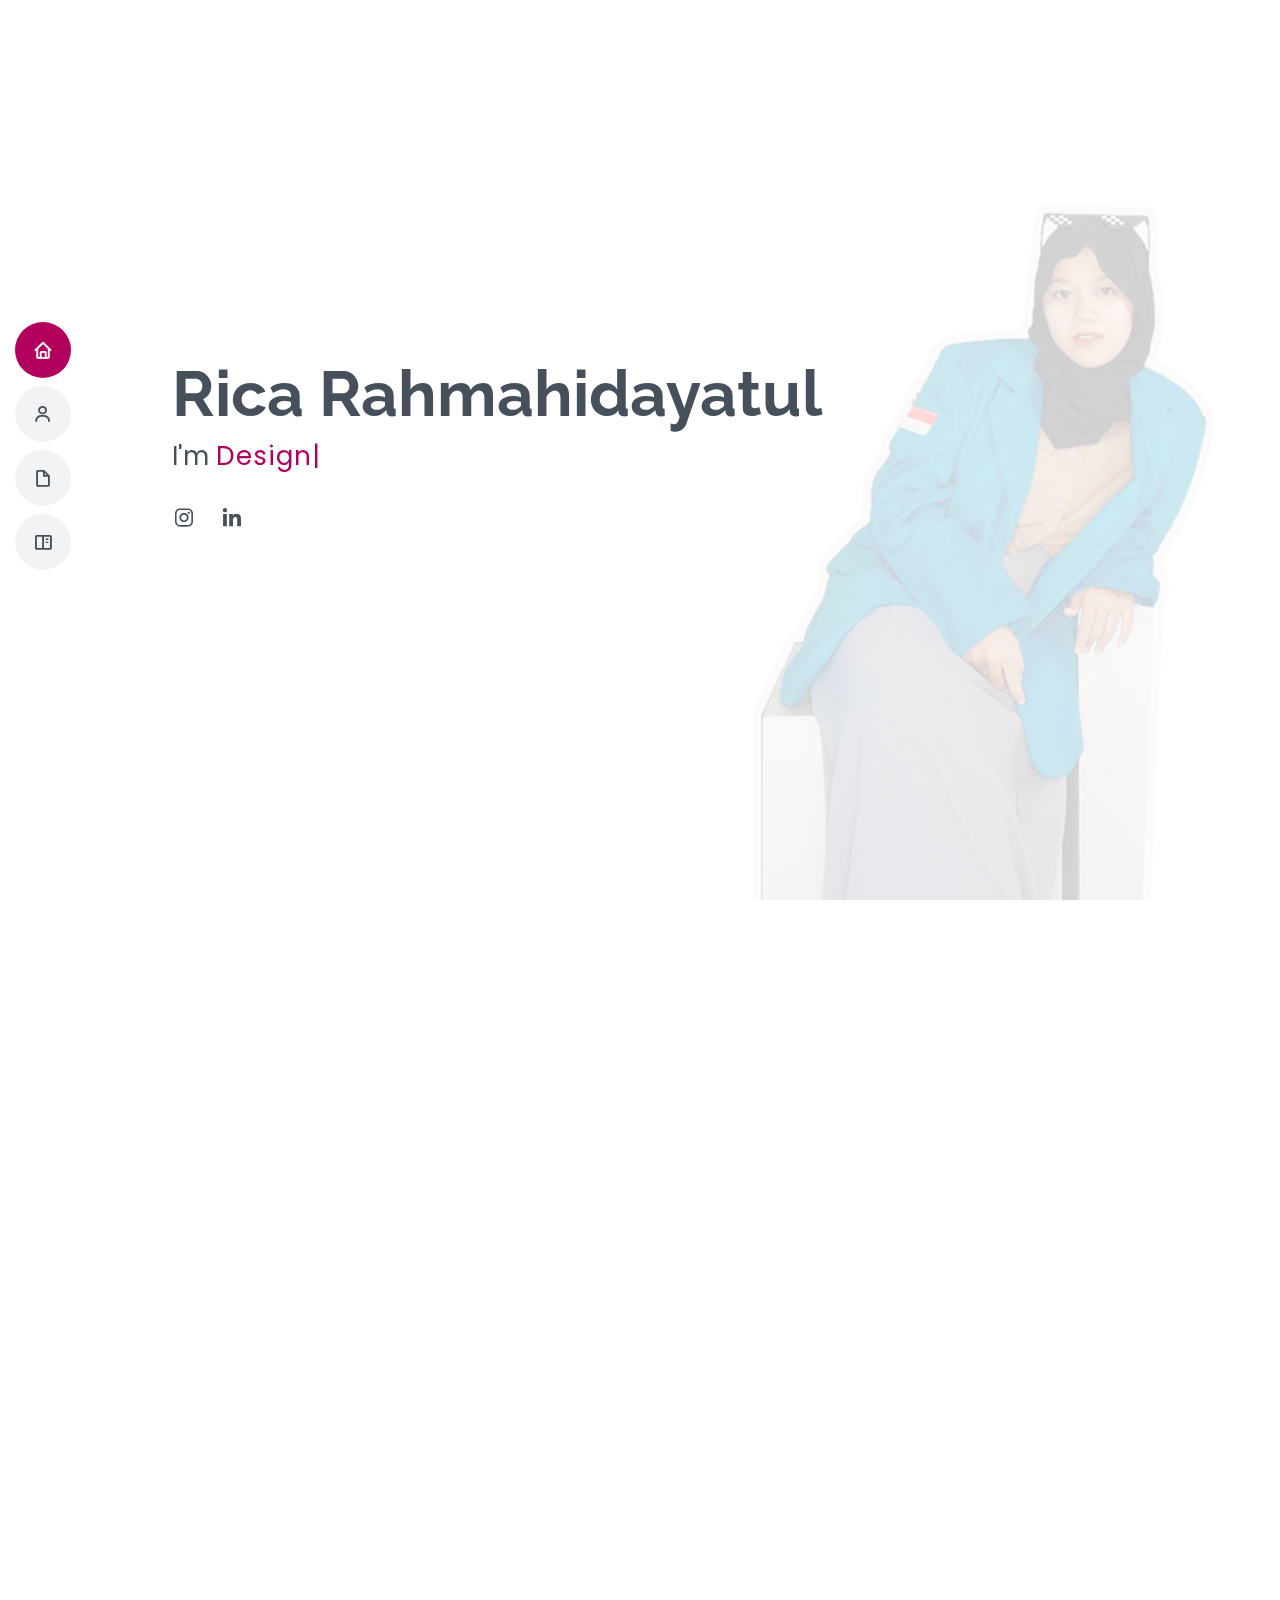
<file: index.html>
<!DOCTYPE html>
<html lang="en">

<head>
  <meta charset="utf-8">
  <meta content="width=device-width, initial-scale=1.0" name="viewport">

  <title>Rica Rahmahidayatul</title>
  <meta content="" name="description">
  <meta content="" name="keywords">

  <!-- Favicons -->
  <link href="assets/img/Putih.png" rel="icon">
  <link href="assets/img/apple-touch-icon.png" rel="apple-touch-icon">

  <!-- Google Fonts -->
  <link href="https://fonts.googleapis.com/css?family=Open+Sans:300,300i,400,400i,600,600i,700,700i|Raleway:300,300i,400,400i,500,500i,600,600i,700,700i|Poppins:300,300i,400,400i,500,500i,600,600i,700,700i" rel="stylesheet">

  <!-- Vendor CSS Files -->
  <link href="assets/vendor/aos/aos.css" rel="stylesheet">
  <link href="assets/vendor/bootstrap/css/bootstrap.min.css" rel="stylesheet">
  <link href="assets/vendor/bootstrap-icons/bootstrap-icons.css" rel="stylesheet">
  <link href="assets/vendor/boxicons/css/boxicons.min.css" rel="stylesheet">
  <link href="assets/vendor/glightbox/css/glightbox.min.css" rel="stylesheet">
  <link href="assets/vendor/swiper/swiper-bundle.min.css" rel="stylesheet">

  <!-- Template Main CSS File -->
  <link href="assets/css/style.css" rel="stylesheet">
  <link rel="stylesheet" href="https://cdnjs.cloudflare.com/ajax/libs/font-awesome/6.0.0-beta3/css/all.min.css">

  <!-- =======================================================
  * Template Name: MyResume
  * Template URL: https://bootstrapmade.com/free-html-bootstrap-template-my-resume/
  * Updated: Mar 17 2024 with Bootstrap v5.3.3
  * Author: BootstrapMade.com
  * License: https://bootstrapmade.com/license/
  ======================================================== -->
</head>

<body>

  <!-- ======= Mobile nav toggle button ======= -->
  <!-- <button type="button" class="mobile-nav-toggle d-xl-none"><i class="bi bi-list mobile-nav-toggle"></i></button> -->
  <i class="bi bi-list mobile-nav-toggle d-lg-none"></i>
  <!-- ======= Header ======= -->
  <header id="header" class="d-flex flex-column justify-content-center">

    <nav id="navbar" class="navbar nav-menu">
      <ul>
        <li><a href="#hero" class="nav-link scrollto active"><i class="bx bx-home"></i> <span>Home</span></a></li>
        <li><a href="#about" class="nav-link scrollto"><i class="bx bx-user"></i> <span>About</span></a></li>
        <li><a href="#resume" class="nav-link scrollto"><i class="bx bx-file-blank"></i> <span>Resume</span></a></li>
        <li><a href="#portfolio" class="nav-link scrollto"><i class="bx bx-book-content"></i> <span>Portfolio</span></a></li>
        <!-- <li><a href="#services" class="nav-link scrollto"><i class="bx bx-server"></i> <span>Services</span></a></li>
        <li><a href="#contact" class="nav-link scrollto"><i class="bx bx-envelope"></i> <span>Contact</span></a></li> -->
      </ul>
    </nav><!-- .nav-menu -->

  </header><!-- End Header -->

  <!-- ======= Hero Section ======= -->
  <section id="hero" class="d-flex flex-column justify-content-center">
    <div class="container" data-aos="zoom-in" data-aos-delay="100">
      <h1>Rica Rahmahidayatul</h1>
      <p>I'm <span class="typed" data-typed-items="Designer, UI UX Design, Writer"></span></p>
      <div class="social-links">
        <!-- <a href="#" class="twitter"><i class="bx bxl-twitter"></i></a>
        <a href="#" class="shutterstock"><i class="bx bxl-shutterstock"></i></a> -->
        <a href="https://www.instagram.com/rira_desain/" class="instagram"><i class="bx bxl-instagram"></i></a>
        <a href="https://www.linkedin.com/in/rica-rahmahidayatul-87570624a/" class="linkedin"><i class="bx bxl-linkedin"></i></a>
      </div>
    </div>
  </section><!-- End Hero -->

  <main id="main">

    <!-- ======= About Section ======= -->
    <section id="about" class="about">
      <div class="container" data-aos="fade-up">

        <div class="section-title">
          <h2>About</h2>
          <!-- <p>Magnam dolores commodi suscipit. Necessitatibus eius consequatur ex aliquid fuga eum quidem. Sit sint consectetur velit. Quisquam quos quisquam cupiditate. Et nemo qui impedit suscipit alias ea. Quia fugiat sit in iste officiis commodi quidem hic quas.</p> -->
        </div>

        <div class="row">
          <div class="col-lg-4">
            <img src="assets/img/profile-img.jpg" class="img-fluid" alt="">
          </div>
          <div class="col-lg-8 pt-4 pt-lg-0 content">
            <h3>Student</h3>
            <!-- <h3>UI/UX Designer &amp; Graphic Designer</h3> -->
            <p class="fst-italic">
              Informatics Engineering student at Jember Polytechnic who has skills in software development, user interface design, and system analysis. Experienced in building mobile and web-based applications. Has a strong interest in the latest technology, digital innovation, and design aesthetics.
            </p>
            <div class="row">
              <div class="col-lg-6">
                <ul>
                  <li><i class="bi bi-chevron-right"></i> <strong>Birthday:</strong> <span>17 July 2004</span></li>
                  <!-- <li><i class="bi bi-chevron-right"></i> <strong>Website:</strong> <span>www.example.com</span></li> -->
                  <li><i class="bi bi-chevron-right"></i> <strong>Phone:</strong> <span>+62 812 300 721 49</span></li>
                  <li><i class="bi bi-chevron-right"></i> <strong>City:</strong> <span>Sidoarjo</span></li>
                </ul>
              </div>
              <div class="col-lg-6">
                <ul>
                  <li><i class="bi bi-chevron-right"></i> <strong>Age:</strong> <span>20</span></li>
                  <!-- <li><i class="bi bi-chevron-right"></i> <strong>Degree:</strong> <span>Master</span></li> -->
                  <li><i class="bi bi-chevron-right"></i> <strong>Email:</strong> <span>ricarahma97@gmail.com</span></li>
                  <!-- <li><i class="bi bi-chevron-right"></i> <strong>Freelance:</strong> <span>Available</span></li> -->
                </ul>
              </div>
            </div>
            <p>
              During my journey, I found that user interface design (UI/UX) is a very interesting and challenging aspect, as good design can improve user experience and make technology more accessible. Through various projects and explorations, I found satisfaction in combining creativity and technicality in interface design, motivating me to keep learning and growing.
            </p>
          </div>
        </div>

      </div>
    </section><!-- End About Section -->

    <!-- ======= Facts Section ======= -->
    <!-- <section id="facts" class="facts">
      <div class="container" data-aos="fade-up">

        <div class="section-title">
          <h2>Facts</h2>
          <p>Magnam dolores commodi suscipit. Necessitatibus eius consequatur ex aliquid fuga eum quidem. Sit sint consectetur velit. Quisquam quos quisquam cupiditate. Et nemo qui impedit suscipit alias ea. Quia fugiat sit in iste officiis commodi quidem hic quas.</p>
        </div>

        <div class="row">

          <div class="col-lg-3 col-md-6">
            <div class="count-box">
              <i class="bi bi-emoji-smile"></i>
              <span data-purecounter-start="0" data-purecounter-end="232" data-purecounter-duration="1" class="purecounter"></span>
              <p>Happy Clients</p>
            </div>
          </div>

          <div class="col-lg-3 col-md-6 mt-5 mt-md-0">
            <div class="count-box">
              <i class="bi bi-journal-richtext"></i>
              <span data-purecounter-start="0" data-purecounter-end="521" data-purecounter-duration="1" class="purecounter"></span>
              <p>Projects</p>
            </div>
          </div>

          <div class="col-lg-3 col-md-6 mt-5 mt-lg-0">
            <div class="count-box">
              <i class="bi bi-headset"></i>
              <span data-purecounter-start="0" data-purecounter-end="1463" data-purecounter-duration="1" class="purecounter"></span>
              <p>Hours Of Support</p>
            </div>
          </div>

          <div class="col-lg-3 col-md-6 mt-5 mt-lg-0">
            <div class="count-box">
              <i class="bi bi-award"></i>
              <span data-purecounter-start="0" data-purecounter-end="25" data-purecounter-duration="1" class="purecounter"></span>
              <p>Awards</p>
            </div>
          </div>

        </div>

      </div>
    </section>End Facts Section -->

    <!-- ======= Skills Section ======= -->
    <section id="skills" class="skills section-bg">
      <div class="container" data-aos="fade-up">
        <h2>Skills</h2>
          <!-- <h2 class="text-center my-4">g</h2> -->
          <div class="row">
              <div class="col-md-3">
                  <div class="skill-card">
                    <i class="fab fa-html5 skill-icon"></i>
                      <p>HTML</p>
                  </div>
              </div>
              <div class="col-md-3">
                  <div class="skill-card">
                    <i class="fab fa-laravel skill-icon"></i>
                      <p>Laravel</p>
                  </div>
              </div>
              <div class="col-md-3">
                  <div class="skill-card">
                    <i class="fas fa-fire skill-icon"></i>
                      <p>Firebase</p>
                  </div>
              </div>
              <div class="col-md-3">
                  <div class="skill-card">
                    <i class="fab fa-android skill-icon"></i>
                      <p>Android Studio</p>
                  </div>
              </div>
          </div>
          <div class="row">
              <div class="col-md-3">
                  <div class="skill-card">
                    <i class="fab fa-css3-alt skill-icon"></i>
                      <p>CSS</p>
                  </div>
              </div>
              <div class="col-md-3">
                  <div class="skill-card">
                    <i class="fab fa-bootstrap skill-icon"></i>
                      <p>Bootstrap</p>
                  </div>
              </div>
              <div class="col-md-3">
                  <div class="skill-card">
                    <i class="fas fa-database skill-icon"></i>
                      <p>MySQL</p>
                  </div>
              </div>
              <div class="col-md-3">
                  <div class="skill-card">
                    <i class="fas fa-pencil-ruler skill-icon"></i>
                      <p>Figma</p>
                  </div>
              </div>
          </div>
          <div class="row">
              <div class="col-md-3">
                  <div class="skill-card">
                    <i class="fab fa-js skill-icon"></i>
                      <p>JavaScript</p>
                  </div>
              </div>
              <div class="col-md-3">
                  <div class="skill-card">
                    <i class="fas fa-mobile-alt skill-icon"></i>
                      <p>Flutter</p>
                  </div>
              </div>
              <div class="col-md-3">
                  <div class="skill-card">
                    <i class="fab fa-php skill-icon"></i>
                      <p>PHP</p>
                  </div>
              </div>
              <div class="col-md-3">
                  <div class="skill-card">
                    <i class="fas fa-pencil-alt skill-icon"></i>
                      <p>Adobe Illustrator</p>
                  </div>
              </div>
          </div>
      </div>
      

        <!-- <div class="section-title">
          
          <p>Magnam dolores commodi suscipit. Necessitatibus eius consequatur ex aliquid fuga eum quidem. Sit sint consectetur velit. Quisquam quos quisquam cupiditate. Et nemo qui impedit suscipit alias ea. Quia fugiat sit in iste officiis commodi quidem hic quas.</p>
        </div>

        <div class="row skills-content">

          <div class="col-lg-6">

            <div class="progress">
              <span class="skill">Photoshop <i class="val">80%</i></span>
              <div class="progress-bar-wrap">
                <div class="progress-bar" role="progressbar" aria-valuenow="90" aria-valuemin="0" aria-valuemax="100"></div>
              </div>
            </div>

            <div class="progress">
              <span class="skill">Ilustrator <i class="val">85%</i></span>
              <div class="progress-bar-wrap">
                <div class="progress-bar" role="progressbar" aria-valuenow="90" aria-valuemin="0" aria-valuemax="100"></div>
              </div>
            </div>

            <div class="progress">
              <span class="skill">Figma <i class="val">75%</i></span>
              <div class="progress-bar-wrap">
                <div class="progress-bar" role="progressbar" aria-valuenow="75" aria-valuemin="0" aria-valuemax="100"></div>
              </div>
            </div>

          </div>

          <div class="col-lg-6">

            <div class="progress">
              <span class="skill">HTML <i class="val">75%</i></span>
              <div class="progress-bar-wrap">
                <div class="progress-bar" role="progressbar" aria-valuenow="80" aria-valuemin="0" aria-valuemax="100"></div>
              </div>
            </div>

            <div class="progress">
              <span class="skill">CSS <i class="val">75%</i></span>
              <div class="progress-bar-wrap">
                <div class="progress-bar" role="progressbar" aria-valuenow="90" aria-valuemin="0" aria-valuemax="100"></div>
              </div>
            </div>

            <div class="progress">
              <span class="skill">Phyton <i class="val">55%</i></span>
              <div class="progress-bar-wrap">
                <div class="progress-bar" role="progressbar" aria-valuenow="55" aria-valuemin="0" aria-valuemax="100"></div>
              </div>
            </div>

          </div>

        </div> -->

      </div>
    </section><!-- End Skills Section -->

    <!-- ======= Resume Section ======= -->
    <section id="resume" class="resume">
      <div class="container" data-aos="fade-up">

        <div class="section-title">
          <h2>Resume</h2>
          <!-- <p>Magnam dolores commodi suscipit. Necessitatibus eius consequatur ex aliquid fuga eum quidem. Sit sint consectetur velit. Quisquam quos quisquam cupiditate. Et nemo qui impedit suscipit alias ea. Quia fugiat sit in iste officiis commodi quidem hic quas.</p> -->
        </div>

        <div class="row">
          <div class="col-lg-10">
            <h3 class="resume-title">Sumary</h3>
            <div class="resume-item pb-0">
              <h4>Rica Rahmahidayatul</h4>
              <p><em>I am a graduate of SMK Pemuda with a major in Multimedia. During my studies, I have developed various skills in multimedia, including graphic design, animation, and video production. </em></p>
              <ul>
                <!-- <li>Portland par 127,Orlando, FL</li>
                <li>(123) 456-7891</li>
                <li>alice.barkley@example.com</li>
              </ul> -->
            </div>

            <h3 class="resume-title">Education</h3>
            <div class="resume-item">
              <h4>Educational game app developers</h4>
              <h5>2020</h5>
              <!-- <p><em>Rochester Institute of Technology, Rochester, NY</em></p> -->
              <p>Participated in an educational game-themed mobile app development bootcamp. This experience enriched my knowledge in creating applications that are not only visually appealing but also educate and entertain users.</p>
            </div>
            <div class="resume-item">
              <h4>Website Developer</h4>
              <h5>2023</h5>
              <!-- <p><em>Rochester Institute of Technology, Rochester, NY</em></p> -->
              <p>Attended a website development training where I learned how to build a website from scratch. This training gave me experience ranging from planning, design, to technical implementation.</p>
            </div>
          </div>
          <!-- <div class="col-lg-6">
            <h3 class="resume-title">Professional Experience</h3>
            <div class="resume-item">
              <h4>Senior graphic design specialist</h4>
              <h5>2019 - Present</h5>
              <p><em>Experion, New York, NY </em></p>
              <ul>
                <li>Lead in the design, development, and implementation of the graphic, layout, and production communication materials</li>
                <li>Delegate tasks to the 7 members of the design team and provide counsel on all aspects of the project. </li>
                <li>Supervise the assessment of all graphic materials in order to ensure quality and accuracy of the design</li>
                <li>Oversee the efficient use of production project budgets ranging from $2,000 - $25,000</li>
              </ul>
            </div>
            <div class="resume-item">
              <h4>Graphic design specialist</h4>
              <h5>2017 - 2018</h5>
              <p><em>Stepping Stone Advertising, New York, NY</em></p>
              <ul>
                <li>Developed numerous marketing programs (logos, brochures,infographics, presentations, and advertisements).</li>
                <li>Managed up to 5 projects or tasks at a given time while under pressure</li>
                <li>Recommended and consulted with clients on the most appropriate graphic design</li>
                <li>Created 4+ design presentations and proposals a month for clients and account managers</li>
              </ul>
            </div>
          </div> -->
        </div>

      </div>
    </section><!-- End Resume Section -->

    <!-- ======= Portfolio Section ======= -->
    <section id="portfolio" class="portfolio section-bg">
      <div class="container" data-aos="fade-up">

        <div class="section-title">
          <h2>Portfolio</h2>
          <p>Check out my little project</p>
        </div>

        <div class="row">
          <div class="col-lg-12 d-flex justify-content-center" data-aos="fade-up" data-aos-delay="100">
            <ul id="portfolio-flters">
              <li data-filter="*" class="filter-active">All</li>
              <li data-filter=".filter-app">Mobile</li>
              <li data-filter=".filter-card">Design</li>
              <li data-filter=".filter-web">Web</li>
            </ul>
          </div>
        </div>

        <div class="row portfolio-container" data-aos="fade-up" data-aos-delay="200">

          <div class="col-lg-4 col-md-6 portfolio-item filter-app">
            <div class="portfolio-wrap">
              <img src="assets/img/portfolio/LpkMobile/berandalpkad.jpg" class="img-fluid custom-size" alt="">
              <div class="portfolio-info">
                <!-- <h4>LPK ILMIAH</h4> -->
                <p>Beranda Admin</p>
                <div class="portfolio-links">
                  <a href="assets/img/portfolio/LpkMobile/berandalpkad.jpg" data-gallery="portfolioGallery" class="portfolio-lightbox" title="Aplikasi LPK ILMIAH"><i class="bx bx-plus"></i></a>
                  <!-- <a href="app1.html" class="portfolio-details-lightbox" data-glightbox="type: external" title="Portfolio Details"><i class="bx bx-link"></i></a> -->
                </div>
              </div>
            </div>
          </div>

          <div class="col-lg-4 col-md-6 portfolio-item filter-app">
            <div class="portfolio-wrap">
              <img src="assets/img/portfolio/LpkMobile/Navbarlpk.jpg" class="img-fluid" alt="">
              <div class="portfolio-info">
                <!-- <h4>LPK ILMIAH</h4> -->
                <p>Navigasi Siswa</p>
                <div class="portfolio-links">
                  <a href="assets/img/portfolio/LpkMobile/Navbarlpk.jpg" data-gallery="portfolioGallery" class="portfolio-lightbox" title="Aplikasi LPK ILMIAH"><i class="bx bx-plus"></i></a>
                  <!-- <a href="app3.html" class="portfolio-details-lightbox" data-glightbox="type: external" title="Portfolio Details"><i class="bx bx-link"></i></a> -->
                </div>
              </div>
            </div>
          </div>

          <div class="col-lg-4 col-md-6 portfolio-item filter-app">
            <div class="portfolio-wrap">
              <img src="assets/img/portfolio/LpkMobile/loginlpkad.jpg" class="img-fluid" alt="">
              <div class="portfolio-info">
                <!-- <h4>LPK ILMIAH</h4> -->
                <p>Login Admin</p>
                <div class="portfolio-links">
                  <a href="assets/img/portfolio/LpkMobile/loginlpkad.jpg" data-gallery="portfolioGallery" class="portfolio-lightbox" title="Aplikasi LPK ILMIAH"><i class="bx bx-plus"></i></a>
                  <!-- <a href ="app2.html" class="portfolio-details-lightbox" data-glightbox="type: external" title="Portfolio Details"><i class="bx bx-link"></i></a> -->
                </div>
              </div>
            </div>
          </div>

          <div class="col-lg-4 col-md-6 portfolio-item filter-web">
            <div class="portfolio-wrap">
              <img src="assets/img/portfolio/lpkWeb/landing.png" class="img-fluid" alt="">
              <div class="portfolio-info">
                <!-- <h4>Web 3</h4> -->
                <p>Website</p>
                <div class="portfolio-links">
                  <a href="assets/img/portfolio/lpkWeb/landing.png" data-gallery="portfolioGallery" class="portfolio-lightbox" title="Website lpk ILMIAH"><i class="bx bx-plus"></i></a>
                  <a href="https://lpkilmiah.com/" class="portfolio-details-lightbox" data-glightbox="type: external" title="Portfolio Details"><i class="bx bx-link"></i></a>
                </div>
              </div>
            </div>
          </div>

          <div class="col-lg-4 col-md-6 portfolio-item filter-card">
            <div class="portfolio-wrap">
              <img src="assets/img/portfolio/landingpage kopi-01.jpg" class="img-fluid" alt="">
              <div class="portfolio-info">
                
                <p>UI</p>
                <div class="portfolio-links">
                  <a href="assets/img/portfolio/landingpage kopi-01.jpg" data-gallery="portfolioGallery" class="portfolio-lightbox" title="Landing page"><i class="bx bx-plus"></i></a>
                  <!-- <a href="desain2.html" class="portfolio-details-lightbox" data-glightbox="type: external" title="Portfolio Details"><i class="bx bx-link"></i></a> -->
                </div>
              </div>
            </div>
          </div>

          <div class="col-lg-4 col-md-6 portfolio-item filter-web">
            <div class="portfolio-wrap">
              <img src="assets/img/portfolio/ketapanrame/landingpg.png" class="img-fluid" alt="">
              <div class="portfolio-info">
                <!-- <h4>Website lpk ILMIAH</h4> -->
                <p>Website</p>
                <div class="portfolio-links">
                  <a href="assets/img/portfolio/ketapanrame/landingpg.png" data-gallery="portfolioGallery" class="portfolio-lightbox" title="Website lpk ILMIAH"><i class="bx bx-plus"></i></a>
                  <a href="https://ketapanrame.webpsdkusidoarjo.xyz/" class="portfolio-details-lightbox" data-glightbox="type: external" title="Portfolio Details"><i class="bx bx-link"></i></a>
                </div>
              </div>
            </div>
          </div>

          

          <div class="col-lg-4 col-md-6 portfolio-item filter-card">
            <div class="portfolio-wrap">
              <img src="assets/img/portfolio/vektor jamur.jpg" class="img-fluid" alt="">
              <div class="portfolio-info">
                <!-- <h4>Card 1</h4> -->
                <p>Vektor</p>
                <div class="portfolio-links">
                  <a href="assets/img/portfolio/vektor jamur.jpg" data-gallery="portfolioGallery" class="portfolio-lightbox" title="Mushroom vector image"><i class="bx bx-plus"></i></a>
                  <!-- <a href="desain1.html" class="portfolio-details-lightbox" data-glightbox="type: external" title="Portfolio Details"><i class="bx bx-link"></i></a> -->
                </div>
              </div>
            </div>
          </div>

          <div class="col-lg-4 col-md-6 portfolio-item filter-card">
            <div class="portfolio-wrap">
              <img src="assets/img/portfolio/kopi.jpg" class="img-fluid" alt="">
              <div class="portfolio-info">
                <!-- <h4>Card 3</h4> -->
                <p>vektor</p>
                <div class="portfolio-links">
                  <a href="assets/img/portfolio/kopi.jpg" data-gallery="portfolioGallery" class="portfolio-lightbox" title="Vector image of coffee"><i class="bx bx-plus"></i></a>
                  <!-- <a href="desain3.html" class="portfolio-details-lightbox" data-glightbox="type: external" title="Portfolio Details"><i class="bx bx-link"></i></a> -->
                </div>
              </div>
            </div>
          </div>

          <!-- <div class="col-lg-4 col-md-6 portfolio-item filter-rhs">
            <div class="portfolio-wrap">
              <img src="assets/img/portfolio/portfolio-8.jpg" class="img-fluid" alt="">
              <div class="portfolio-info">
                <h4>ppppp</h4>
                <p>Card</p>
                <div class="portfolio-links">
                  <a href="assets/img/portfolio/portfolio-8.jpg" data-gallery="portfolioGallery" class="portfolio-lightbox" title="Card 3"><i class="bx bx-plus"></i></a>
                  <a href="desain3.html" class="portfolio-details-lightbox" data-glightbox="type: external" title="Portfolio Details"><i class="bx bx-link"></i></a>
                </div>
              </div>
            </div>
          </div> -->

        </div>

      </div>
    </section><!-- End Portfolio Section -->

    <!-- ======= Services Section ======= -->
    <!-- <section id="services" class="services">
      <div class="container" data-aos="fade-up">

        <div class="section-title">
          <h2>Services</h2>
          <p>Magnam dolores commodi suscipit. Necessitatibus eius consequatur ex aliquid fuga eum quidem. Sit sint consectetur velit. Quisquam quos quisquam cupiditate. Et nemo qui impedit suscipit alias ea. Quia fugiat sit in iste officiis commodi quidem hic quas.</p>
        </div>

        <div class="row">

          <div class="col-lg-4 col-md-6 d-flex align-items-stretch" data-aos="zoom-in" data-aos-delay="100">
            <div class="icon-box iconbox-blue">
              <div class="icon">
                <svg width="100" height="100" viewBox="0 0 600 600" xmlns="http://www.w3.org/2000/svg">
                  <path stroke="none" stroke-width="0" fill="#f5f5f5" d="M300,521.0016835830174C376.1290562159157,517.8887921683347,466.0731472004068,529.7835943286574,510.70327084640275,468.03025145048787C554.3714126377745,407.6079735673963,508.03601936045806,328.9844924480964,491.2728898941984,256.3432110539036C474.5976632858925,184.082847569629,479.9380746630129,96.60480741107993,416.23090153303,58.64404602377083C348.86323505073057,18.502131276798302,261.93793281208167,40.57373210992963,193.5410806939664,78.93577620505333C130.42746243093433,114.334589627462,98.30271207620316,179.96522072025542,76.75703585869454,249.04625023123273C51.97151888228291,328.5150500222984,13.704378332031375,421.85034740162234,66.52175969318436,486.19268352777647C119.04800174914682,550.1803526380478,217.28368757567262,524.383925680826,300,521.0016835830174"></path>
                </svg>
                <i class="bx bxl-dribbble"></i>
              </div>
              <h4><a href="">Lorem Ipsum</a></h4>
              <p>Voluptatum deleniti atque corrupti quos dolores et quas molestias excepturi</p>
            </div>
          </div>

          <div class="col-lg-4 col-md-6 d-flex align-items-stretch mt-4 mt-md-0" data-aos="zoom-in" data-aos-delay="200">
            <div class="icon-box iconbox-orange ">
              <div class="icon">
                <svg width="100" height="100" viewBox="0 0 600 600" xmlns="http://www.w3.org/2000/svg">
                  <path stroke="none" stroke-width="0" fill="#f5f5f5" d="M300,582.0697525312426C382.5290701553225,586.8405444964366,449.9789794690241,525.3245884688669,502.5850820975895,461.55621195738473C556.606425686781,396.0723002908107,615.8543463187945,314.28637112970534,586.6730223649479,234.56875336149918C558.9533121215079,158.8439757836574,454.9685369536778,164.00468322053177,381.49747125262974,130.76875717737553C312.15926192815925,99.40240125094834,248.97055460311594,18.661163978235184,179.8680185752513,50.54337015887873C110.5421016452524,82.52863877960104,119.82277516462835,180.83849132639028,109.12597500060166,256.43424936330496C100.08760227029461,320.3096726198365,92.17705696193138,384.0621239912766,124.79988738764834,439.7174275375508C164.83382741302287,508.01625554203684,220.96474134820875,577.5009287672846,300,582.0697525312426"></path>
                </svg>
                <i class="bx bx-file"></i>
              </div>
              <h4><a href="">Sed Perspiciatis</a></h4>
              <p>Duis aute irure dolor in reprehenderit in voluptate velit esse cillum dolore</p>
            </div>
          </div>

          <div class="col-lg-4 col-md-6 d-flex align-items-stretch mt-4 mt-lg-0" data-aos="zoom-in" data-aos-delay="300">
            <div class="icon-box iconbox-pink">
              <div class="icon">
                <svg width="100" height="100" viewBox="0 0 600 600" xmlns="http://www.w3.org/2000/svg">
                  <path stroke="none" stroke-width="0" fill="#f5f5f5" d="M300,541.5067337569781C382.14930387511276,545.0595476570109,479.8736841581634,548.3450877840088,526.4010558755058,480.5488172755941C571.5218469581645,414.80211281144784,517.5187510058486,332.0715597781072,496.52539010469104,255.14436215662573C477.37192572678356,184.95920475031193,473.57363656557914,105.61284051026155,413.0603344069578,65.22779650032875C343.27470386102294,18.654635553484475,251.2091493199835,5.337323636656869,175.0934190732945,40.62881213300186C97.87086631185822,76.43348514350839,51.98124368387456,156.15599469081315,36.44837278890362,239.84606092416172C21.716077023791087,319.22268207091537,43.775223500013084,401.1760424656574,96.891909868211,461.97329694683043C147.22146801428983,519.5804099606455,223.5754009179313,538.201503339737,300,541.5067337569781"></path>
                </svg>
                <i class="bx bx-tachometer"></i>
              </div>
              <h4><a href="">Magni Dolores</a></h4>
              <p>Excepteur sint occaecat cupidatat non proident, sunt in culpa qui officia</p>
            </div>
          </div>

          <div class="col-lg-4 col-md-6 d-flex align-items-stretch mt-4" data-aos="zoom-in" data-aos-delay="100">
            <div class="icon-box iconbox-yellow">
              <div class="icon">
                <svg width="100" height="100" viewBox="0 0 600 600" xmlns="http://www.w3.org/2000/svg">
                  <path stroke="none" stroke-width="0" fill="#f5f5f5" d="M300,503.46388370962813C374.79870501325706,506.71871716319447,464.8034551963731,527.1746412648533,510.4981551193396,467.86667711651364C555.9287308511215,408.9015244558933,512.6030010748507,327.5744911775523,490.211057578863,256.5855673507754C471.097692560561,195.9906835881958,447.69079081568157,138.11976852964426,395.19560036434837,102.3242989838813C329.3053358748298,57.3949838291264,248.02791733380457,8.279543830951368,175.87071277845988,42.242879143198664C103.41431057327972,76.34704239035025,93.79494320519305,170.9812938413882,81.28167332365135,250.07896920659033C70.17666984294237,320.27484674793965,64.84698225790005,396.69656628748305,111.28512138212992,450.4950937839243C156.20124167950087,502.5303643271138,231.32542653798444,500.4755392045468,300,503.46388370962813"></path>
                </svg>
                <i class="bx bx-layer"></i>
              </div>
              <h4><a href="">Nemo Enim</a></h4>
              <p>At vero eos et accusamus et iusto odio dignissimos ducimus qui blanditiis</p>
            </div>
          </div>

          <div class="col-lg-4 col-md-6 d-flex align-items-stretch mt-4" data-aos="zoom-in" data-aos-delay="200">
            <div class="icon-box iconbox-red">
              <div class="icon">
                <svg width="100" height="100" viewBox="0 0 600 600" xmlns="http://www.w3.org/2000/svg">
                  <path stroke="none" stroke-width="0" fill="#f5f5f5" d="M300,532.3542879108572C369.38199826031484,532.3153073249985,429.10787420159085,491.63046689027357,474.5244479745417,439.17860296908856C522.8885846962883,383.3225815378663,569.1668002868075,314.3205725914397,550.7432151929288,242.7694973846089C532.6665558377875,172.5657663291529,456.2379748765914,142.6223662098291,390.3689995646985,112.34683881706744C326.66090330228417,83.06452184765237,258.84405631176094,53.51806209861945,193.32584062364296,78.48882559362697C121.61183558270385,105.82097193414197,62.805066853699245,167.19869350419734,48.57481801355237,242.6138429142374C34.843463184063346,315.3850353017275,76.69343916112496,383.4422959591041,125.22947124332185,439.3748458443577C170.7312796277747,491.8107796887764,230.57421082200815,532.3932930995766,300,532.3542879108572"></path>
                </svg>
                <i class="bx bx-slideshow"></i>
              </div>
              <h4><a href="">Dele Cardo</a></h4>
              <p>Quis consequatur saepe eligendi voluptatem consequatur dolor consequuntur</p>
            </div>
          </div>

          <div class="col-lg-4 col-md-6 d-flex align-items-stretch mt-4" data-aos="zoom-in" data-aos-delay="300">
            <div class="icon-box iconbox-teal">
              <div class="icon">
                <svg width="100" height="100" viewBox="0 0 600 600" xmlns="http://www.w3.org/2000/svg">
                  <path stroke="none" stroke-width="0" fill="#f5f5f5" d="M300,566.797414625762C385.7384707136149,576.1784315230908,478.7894351017131,552.8928747891023,531.9192734346935,484.94944893311C584.6109503024035,417.5663521118492,582.489472248146,322.67544863468447,553.9536738515405,242.03673114598146C529.1557734026468,171.96086150256528,465.24506316201064,127.66468636344209,395.9583748389544,100.7403814666027C334.2173773831606,76.7482773500951,269.4350130405921,84.62216499799875,207.1952322260088,107.2889140133804C132.92018162631612,134.33871894543012,41.79353780512637,160.00259165414826,22.644507872594943,236.69541883565114C3.319112789854554,314.0945973066697,72.72355303640163,379.243833228382,124.04198916343866,440.3218312028393C172.9286146004772,498.5055451809895,224.45579914871206,558.5317968840102,300,566.797414625762"></path>
                </svg>
                <i class="bx bx-arch"></i>
              </div>
              <h4><a href="">Divera Don</a></h4>
              <p>Modi nostrum vel laborum. Porro fugit error sit minus sapiente sit aspernatur</p>
            </div>
          </div>

        </div>

      </div>
    </section>-->
    <!-- End Services Section  -->

    <!-- ======= Testimonials Section ======= -->
    <!-- <section id="testimonials" class="testimonials section-bg">
      <div class="container" data-aos="fade-up">

        <div class="section-title">
          <h2>Testimonials</h2>
        </div>

        <div class="testimonials-slider swiper" data-aos="fade-up" data-aos-delay="100">
          <div class="swiper-wrapper">

            <div class="swiper-slide">
              <div class="testimonial-item">
                <img src="assets/img/testimonials/testimonials-1.jpg" class="testimonial-img" alt="">
                <h3>Saul Goodman</h3>
                <h4>Ceo &amp; Founder</h4>
                <p>
                  <i class="bx bxs-quote-alt-left quote-icon-left"></i>
                  Proin iaculis purus consequat sem cure digni ssim donec porttitora entum suscipit rhoncus. Accusantium quam, ultricies eget id, aliquam eget nibh et. Maecen aliquam, risus at semper.
                  <i class="bx bxs-quote-alt-right quote-icon-right"></i>
                </p>
              </div>
            </div> -->
            <!-- End testimonial item -->

            <!-- <div class="swiper-slide">
              <div class="testimonial-item">
                <img src="assets/img/testimonials/testimonials-2.jpg" class="testimonial-img" alt="">
                <h3>Sara Wilsson</h3>
                <h4>Designer</h4>
                <p>
                  <i class="bx bxs-quote-alt-left quote-icon-left"></i>
                  Export tempor illum tamen malis malis eram quae irure esse labore quem cillum quid cillum eram malis quorum velit fore eram velit sunt aliqua noster fugiat irure amet legam anim culpa.
                  <i class="bx bxs-quote-alt-right quote-icon-right"></i>
                </p>
              </div>
            </div> -->
            <!-- End testimonial item -->

            <!-- <div class="swiper-slide">
              <div class="testimonial-item">
                <img src="assets/img/testimonials/testimonials-3.jpg" class="testimonial-img" alt="">
                <h3>Jena Karlis</h3>
                <h4>Store Owner</h4>
                <p>
                  <i class="bx bxs-quote-alt-left quote-icon-left"></i>
                  Enim nisi quem export duis labore cillum quae magna enim sint quorum nulla quem veniam duis minim tempor labore quem eram duis noster aute amet eram fore quis sint minim.
                  <i class="bx bxs-quote-alt-right quote-icon-right"></i>
                </p>
              </div>
            </div>End testimonial item -->

            <!-- <div class="swiper-slide">
              <div class="testimonial-item">
                <img src="assets/img/testimonials/testimonials-4.jpg" class="testimonial-img" alt="">
                <h3>Matt Brandon</h3>
                <h4>Freelancer</h4>
                <p>
                  <i class="bx bxs-quote-alt-left quote-icon-left"></i>
                  Fugiat enim eram quae cillum dolore dolor amet nulla culpa multos export minim fugiat minim velit minim dolor enim duis veniam ipsum anim magna sunt elit fore quem dolore labore illum veniam.
                  <i class="bx bxs-quote-alt-right quote-icon-right"></i>
                </p>
              </div>
            </div>End testimonial item -->

            <!-- <div class="swiper-slide">
              <div class="testimonial-item">
                <img src="assets/img/testimonials/testimonials-5.jpg" class="testimonial-img" alt="">
                <h3>John Larson</h3>
                <h4>Entrepreneur</h4>
                <p>
                  <i class="bx bxs-quote-alt-left quote-icon-left"></i>
                  Quis quorum aliqua sint quem legam fore sunt eram irure aliqua veniam tempor noster veniam enim culpa labore duis sunt culpa nulla illum cillum fugiat legam esse veniam culpa fore nisi cillum quid.
                  <i class="bx bxs-quote-alt-right quote-icon-right"></i>
                </p>
              </div>
            </div>End testimonial item -->

        <!--  </div>
          <div class="swiper-pagination"></div>
        </div>

      </div>
    </section> -->
    <!-- End Testimonials Section  -->

    <!-- ======= Contact Section ======= -->
    <!-- <section id="contact" class="contact">
      <div class="container" data-aos="fade-up">

        <div class="section-title">
          <h2>Contact</h2>
        </div>

        <div class="row mt-1">

          <div class="col-lg-4">
            <div class="info">
              <div class="address">
                <i class="bi bi-geo-alt"></i>
                <h4>Location:</h4>
                <p>A108 Adam Street, New York, NY 535022</p>
              </div>

              <div class="email">
                <i class="bi bi-envelope"></i>
                <h4>Email:</h4>
                <p>info@example.com</p>
              </div>

              <div class="phone">
                <i class="bi bi-phone"></i>
                <h4>Call:</h4>
                <p>+1 5589 55488 55s</p>
              </div>

            </div>

          </div>

          <div class="col-lg-8 mt-5 mt-lg-0">

            <form action="forms/contact.php" method="post" role="form" class="php-email-form">
              <div class="row">
                <div class="col-md-6 form-group">
                  <input type="text" name="name" class="form-control" id="name" placeholder="Your Name" required>
                </div>
                <div class="col-md-6 form-group mt-3 mt-md-0">
                  <input type="email" class="form-control" name="email" id="email" placeholder="Your Email" required>
                </div>
              </div>
              <div class="form-group mt-3">
                <input type="text" class="form-control" name="subject" id="subject" placeholder="Subject" required>
              </div>
              <div class="form-group mt-3">
                <textarea class="form-control" name="message" rows="5" placeholder="Message" required></textarea>
              </div>
              <div class="my-3">
                <div class="loading">Loading</div>
                <div class="error-message"></div>
                <div class="sent-message">Your message has been sent. Thank you!</div>
              </div>
              <div class="text-center"><button type="submit">Send Message</button></div>
            </form>

          </div>

        </div>

      </div>
    </section>End Contact Section -->

  </main><!-- End #main -->

  <!-- ======= Footer ======= -->
  <!-- <footer id="footer">
    <div class="container">
      <h3>Rica Rahmahidayatul</h3>
      <p>Et aut eum quis fuga eos sunt ipsa nihil. Labore corporis magni eligendi fuga maxime saepe commodi placeat.</p> -->
      <!-- <div class="social-links">
        <a href="#" class="twitter"><i class="bx bxl-twitter"></i></a>
        <a href="#" class="facebook"><i class="bx bxl-facebook"></i></a>
        <a href="#" class="instagram"><i class="bx bxl-instagram"></i></a>
        <a href="#" class="google-plus"><i class="bx bxl-skype"></i></a>
        <a href="#" class="linkedin"><i class="bx bxl-linkedin"></i></a>
      </div> -->
      <!-- <div class="copyright">
        &copy; Copyright <strong><span>MyResume</span> </strong>. All Rights Reserved
      </div>
      <div class="credits"> -->
        <!-- All the links in the footer should remain intact. -->
        <!-- You can delete the links only if you purchased the pro version. -->
        <!-- Licensing information: [license-url] -->
        <!-- Purchase the pro version with working PHP/AJAX contact form: https://bootstrapmade.com/free-html-bootstrap-template-my-resume/ -->
        <!-- Designed by <a href="https://bootstrapmade.com/">BootstrapMade</a> -->
      <!-- </div>
    </div>
  </footer> -->
  <!-- End Footer -->

  <div id="preloader"></div>
  <a href="#" class="back-to-top d-flex align-items-center justify-content-center"><i class="bi bi-arrow-up-short"></i></a>

  <!-- Vendor JS Files -->
  <script src="assets/vendor/purecounter/purecounter_vanilla.js"></script>
  <script src="assets/vendor/aos/aos.js"></script>
  <script src="assets/vendor/bootstrap/js/bootstrap.bundle.min.js"></script>
  <script src="assets/vendor/glightbox/js/glightbox.min.js"></script>
  <script src="assets/vendor/isotope-layout/isotope.pkgd.min.js"></script>
  <script src="assets/vendor/swiper/swiper-bundle.min.js"></script>
  <script src="assets/vendor/typed.js/typed.umd.js"></script>
  <script src="assets/vendor/waypoints/noframework.waypoints.js"></script>
  <script src="assets/vendor/php-email-form/validate.js"></script>

  <!-- Template Main JS File -->
  <script src="assets/js/main.js"></script>

</body>

</html>
</file>
<file: assets/css/style.css>
/**
* Template Name: MyResume
* Template URL: https://bootstrapmade.com/free-html-bootstrap-template-my-resume/
* Updated: Mar 17 2024 with Bootstrap v5.3.3
* Author: BootstrapMade.com
* License: https://bootstrapmade.com/license/
*/

/*--------------------------------------------------------------
# General
--------------------------------------------------------------*/
body {
  font-family: "Open Sans", sans-serif;
  color: #272829;
}

a {
  color: #B3005E;
  text-decoration: none;
}

a:hover {
  color: #B3005E;
  text-decoration: none;
}

h1,
h2,
h3,
h4,
h5,
h6 {
  font-family: "Raleway", sans-serif;
}

/*--------------------------------------------------------------
# Back to top button
--------------------------------------------------------------*/
.back-to-top {
  position: fixed;
  visibility: hidden;
  opacity: 0;
  right: 15px;
  bottom: 15px;
  z-index: 996;
  background: #B3005E;
  width: 40px;
  height: 40px;
  border-radius: 50px;
  transition: all 0.4s;
}

.back-to-top i {
  font-size: 28px;
  color: #fff;
  line-height: 0;
}

.back-to-top:hover {
  background: #B3005E;
  color: #fff;
}

.back-to-top.active {
  visibility: visible;
  opacity: 1;
}

/*--------------------------------------------------------------
# Preloader
--------------------------------------------------------------*/
#preloader {
  position: fixed;
  top: 0;
  left: 0;
  right: 0;
  bottom: 0;
  z-index: 9999;
  overflow: hidden;
  background: #fff;
}

#preloader:before {
  content: "";
  position: fixed;
  top: calc(50% - 30px);
  left: calc(50% - 30px);
  border: 6px solid #B3005E;
  border-top-color: #fff;
  border-bottom-color: #fff;
  border-radius: 50%;
  width: 60px;
  height: 60px;
  animation: animate-preloader 1s linear infinite;
}

@keyframes animate-preloader {
  0% {
    transform: rotate(0deg);
  }

  100% {
    transform: rotate(360deg);
  }
}

/*--------------------------------------------------------------
# Disable aos animation delay on mobile devices
--------------------------------------------------------------*/
@media screen and (max-width: 768px) {
  [data-aos-delay] {
    transition-delay: 0 !important;
  }
}

/*--------------------------------------------------------------
# Header
--------------------------------------------------------------*/
#header {
  position: fixed;
  top: 0;
  left: 0;
  bottom: 0;
  z-index: 9997;
  transition: all 0.5s;
  padding: 15px;
  overflow-y: auto;
}

@media (max-width: 991px) {
  #header {
    width: 300px;
    background: #fff;
    border-right: 1px solid #e6e9ec;
    left: -300px;
  }
}

@media (min-width: 991px) {
  #main {
    margin-left: 100px;
  }
}

/*--------------------------------------------------------------
# Navigation Menu
--------------------------------------------------------------*/
/**
* Desktop Navigation 
*/
.nav-menu {
  padding: 0;
  display: block;
}

.nav-menu * {
  margin: 0;
  padding: 0;
  list-style: none;
}

.nav-menu>ul>li {
  position: relative;
  white-space: nowrap;
}

.nav-menu a,
.nav-menu a:focus {
  display: flex;
  align-items: center;
  color: #45505b;
  padding: 10px 18px;
  margin-bottom: 8px;
  transition: 0.3s;
  font-size: 15px;
  border-radius: 50px;
  background: #f2f3f5;
  height: 56px;
  width: 100%;
  overflow: hidden;
  transition: 0.3s;
}

.nav-menu a i,
.nav-menu a:focus i {
  font-size: 20px;
}

.nav-menu a span,
.nav-menu a:focus span {
  padding: 0 5px 0 7px;
  color: #45505b;
}

@media (min-width: 992px) {

  .nav-menu a,
  .nav-menu a:focus {
    width: 56px;
  }

  .nav-menu a span,
  .nav-menu a:focus span {
    display: none;
    color: #fff;
  }
}

.nav-menu a:hover,
.nav-menu .active,
.nav-menu .active:focus,
.nav-menu li:hover>a {
  color: #fff;
  background: #B3005E;
}

.nav-menu a:hover span,
.nav-menu .active span,
.nav-menu .active:focus span,
.nav-menu li:hover>a span {
  color: #fff;
}

.nav-menu a:hover,
.nav-menu li:hover>a {
  width: 100%;
  color: #fff;
}

.nav-menu a:hover span,
.nav-menu li:hover>a span {
  display: block;
}

/**
* Mobile Navigation 
*/
.mobile-nav-toggle {
  position: fixed;
  right: 10px;
  top: 10px;
  z-index: 9998;
  border: 0;
  background: none;
  font-size: 28px;
  transition: all 0.4s;
  outline: none !important;
  line-height: 0;
  cursor: pointer;
  border-radius: 50px;
  padding: 5px;
}

.mobile-nav-toggle i {
  color: #45505b;
}

.mobile-nav-active {
  overflow: hidden;
}

.mobile-nav-active #header {
  left: 0;
}

.mobile-nav-active .mobile-nav-toggle {
  color: #fff;
  background-color: #B3005E;
}

/*--------------------------------------------------------------
# Hero Section
--------------------------------------------------------------*/
#hero {
  width: 100%;
  height: 100vh;
  background: url("../img/rica-bg.png") top right no-repeat;
  background-size: cover;
  position: relative;
}

@media (min-width: 992px) {
  #hero {
    padding-left: 160px;
  }
}

#hero:before {
  content: "";
  background: rgba(255, 255, 255, 0.8);
  position: absolute;
  bottom: 0;
  top: 0;
  left: 0;
  right: 0;
}

#hero h1 {
  margin: 0;
  font-size: 64px;
  font-weight: 700;
  line-height: 56px;
  color: #45505b;
}

#hero p {
  color: #45505b;
  margin: 15px 0 0 0;
  font-size: 26px;
  font-family: "Poppins", sans-serif;
}

#hero p span {
  color: #B3005E;
  letter-spacing: 1px;
}

#hero .social-links {
  margin-top: 30px;
}

#hero .social-links a {
  font-size: 24px;
  display: inline-block;
  color: #45505b;
  line-height: 1;
  margin-right: 20px;
  transition: 0.3s;
}

#hero .social-links a:hover {
  color: #B3005E;
}

@media (max-width: 992px) {
  #hero {
    text-align: center;
  }

  #hero h1 {
    font-size: 32px;
    line-height: 36px;
  }

  #hero p {
    margin-top: 10px;
    font-size: 20px;
    line-height: 24px;
  }
}

/*--------------------------------------------------------------
# Sections General
--------------------------------------------------------------*/
section {
  padding: 60px 0;
  overflow: hidden;
}

.section-title {
  text-align: center;
  padding-bottom: 30px;
}

.section-title h2 {
  font-size: 32px;
  font-weight: bold;
  text-transform: uppercase;
  margin-bottom: 20px;
  padding-bottom: 20px;
  position: relative;
  color: #45505b;
}

.section-title h2::before {
  content: "";
  position: absolute;
  display: block;
  width: 120px;
  height: 1px;
  background: #ddd;
  bottom: 1px;
  left: calc(50% - 60px);
}

.section-title h2::after {
  content: "";
  position: absolute;
  display: block;
  width: 40px;
  height: 3px;
  background: #B3005E;
  bottom: 0;
  left: calc(50% - 20px);
}

.section-title p {
  margin-bottom: 0;
}

/*--------------------------------------------------------------
# About
--------------------------------------------------------------*/
.about .content h3 {
  font-weight: 700;
  font-size: 26px;
  color: #728394;
}

.about .content ul {
  list-style: none;
  padding: 0;
}

.about .content ul li {
  margin-bottom: 20px;
  display: flex;
  align-items: center;
}

.about .content ul strong {
  margin-right: 10px;
}

.about .content ul i {
  font-size: 16px;
  margin-right: 5px;
  color: #0563bb;
  line-height: 0;
}

.about .content p:last-child {
  margin-bottom: 0;
}

/*--------------------------------------------------------------
# Facts
--------------------------------------------------------------*/
.facts .count-box {
  padding: 30px 30px 25px 30px;
  margin-top: 30px;
  width: 100%;
  position: relative;
  text-align: center;
  background: #fff;
}

.facts .count-box i {
  position: absolute;
  top: -25px;
  left: 50%;
  transform: translateX(-50%);
  font-size: 24px;
  background: #0563bb;
  color: #fff;
  border-radius: 50px;
  display: inline-flex;
  align-items: center;
  justify-content: center;
  width: 48px;
  height: 48px;
}

.facts .count-box span {
  font-size: 36px;
  display: block;
  font-weight: 600;
  color: #011426;
}

.facts .count-box p {
  padding: 0;
  margin: 0;
  font-family: "Raleway", sans-serif;
  font-size: 14px;
}

/*--------------------------------------------------------------
# Akills
--------------------------------------------------------------*/
.skill-card {
  text-align: center;
  padding: 20px;
  border: 1px solid #ddd;
  border-radius: 10px;
  background-color: #FE91CA;
  color: #fff;
  margin: 10px 0;
}

.skill-card p {
  font-size: 18px; /* Ubah ukuran teks sesuai keinginan */
  color: #474545; /* Warna teks */
  margin-top: 10px;
  margin-bottom: 0;
}

.skill-icon {
  font-size: 35px; /* Ukuran ikon sesuai kebutuhan */
  color: #000000; /* Warna ikon sesuai kebutuhan */
  margin-bottom: 1px;
}


/* .skills .progress {
  height: 60px;
  display: block;
  background: none;
  border-radius: 0;
}

.skills .progress .skill {
  padding: 10px 0;
  margin: 0;
  text-transform: uppercase;
  display: block;
  font-weight: 600;
  font-family: "Poppins", sans-serif;
  color: #45505b;
}

.skills .progress .skill .val {
  float: right;
  font-style: normal;
}

.skills .progress-bar-wrap {
  background: #f2f3f5;
}

.skills .progress-bar {
  width: 1px;
  height: 10px;
  transition: 0.9s;
  background-color: #0563bb;
} */

/*--------------------------------------------------------------
# Resume
--------------------------------------------------------------*/
.resume .resume-title {
  font-size: 26px;
  font-weight: 700;
  margin-top: 20px;
  margin-bottom: 20px;
  color: #45505b;
}

.resume .resume-item {
  padding: 0 0 20px 20px;
  margin-top: -2px;
  border-left: 2px solid #B3005E;
  position: relative;
}

.resume .resume-item h4 {
  line-height: 18px;
  font-size: 18px;
  font-weight: 600;
  text-transform: uppercase;
  font-family: "Poppins", sans-serif;
  color: #B3005E;
  margin-bottom: 10px;
}

.resume .resume-item h5 {
  font-size: 16px;
  background: #f7f8f9;
  padding: 5px 15px;
  display: inline-block;
  font-weight: 600;
  margin-bottom: 10px;
}

.resume .resume-item ul {
  padding-left: 20px;
}

.resume .resume-item ul li {
  padding-bottom: 10px;
}

.resume .resume-item:last-child {
  padding-bottom: 0;
}

.resume .resume-item::before {
  content: "";
  position: absolute;
  width: 16px;
  height: 16px;
  border-radius: 50px;
  left: -9px;
  top: 0;
  background: #fff;
  border: 2px solid #B3005E;
}

/*--------------------------------------------------------------
# Portfolio
--------------------------------------------------------------*/
.portfolio .portfolio-item {
  margin-bottom: 30px;
}

.portfolio #portfolio-flters {
  padding: 0;
  margin: 0 auto 25px auto;
  list-style: none;
  text-align: center;
  background: #fff;
  border-radius: 50px;
  padding: 2px 15px;
}

.portfolio #portfolio-flters li {
  cursor: pointer;
  display: inline-block;
  padding: 10px 15px;
  font-size: 14px;
  font-weight: 600;
  line-height: 1;
  text-transform: uppercase;
  color: #272829;
  margin-bottom: 5px;
  transition: all 0.3s ease-in-out;
}

.portfolio #portfolio-flters li:hover,
.portfolio #portfolio-flters li.filter-active {
  color: #B3005E;
}

.portfolio #portfolio-flters li:last-child {
  margin-right: 0;
}


.portfolio .portfolio-wrap {
  width: 300px;
  height: auto; 
}

.portfolio .portfolio-wrap img {
  width: 100%;
  height: 100%;
  object-fit: cover; 
}

 
  .portfolio .portfolio-wrap img {
    width: 100%;
    height: 100%;
    object-fit: cover; 
  }

  /* Gaya spesifik untuk gambar web */
  .portfolio .portfolio-wrap.filter-web img {
    width: 300px !important; /* Ubah sesuai keinginan Anda */
    height: auto !important; /* Ubah sesuai keinginan Anda */
  }

  /* Gaya spesifik untuk gambar mobile */
  .portfolio .portfolio-wrap.filter-app img {
    width: 100px !important; /* Ubah sesuai keinginan Anda */
    height: auto !important; /* Ubah sesuai keinginan Anda */
  }

  /* Gaya spesifik untuk gambar desain */
  .portfolio .portfolio-wrap.filter-card img {
    width: 250px !important; /* Ubah sesuai keinginan Anda */
    height: auto !important; /* Ubah sesuai keinginan Anda */
  }


.portfolio .portfolio-wrap {
  transition: 0.3s;
  position: relative;
  overflow: hidden;
  z-index: 1;
  background: rgba(69, 80, 91, 0.8);
}

.portfolio .portfolio-wrap::before {
  content: "";
  background: rgba(255, 255, 255, 0.7);
  position: absolute;
  left: 30px;
  right: 30px;
  top: 30px;
  bottom: 30px;
  transition: all ease-in-out 0.3s;
  z-index: 2;
  opacity: 0;
}

.portfolio .portfolio-wrap .portfolio-info {
  opacity: 0;
  position: absolute;
  top: 0;
  left: 0;
  right: 0;
  bottom: 0;
  text-align: center;
  z-index: 3;
  transition: all ease-in-out 0.3s;
  display: flex;
  flex-direction: column;
  justify-content: center;
  align-items: center;
}

.portfolio .portfolio-wrap .portfolio-info::before {
  display: block;
  content: "";
  width: 48px;
  height: 48px;
  position: absolute;
  top: 35px;
  left: 35px;
  border-top: 3px solid #d7dce1;
  border-left: 3px solid #d7dce1;
  transition: all 0.5s ease 0s;
  z-index: 9994;
}

.portfolio .portfolio-wrap .portfolio-info::after {
  display: block;
  content: "";
  width: 48px;
  height: 48px;
  position: absolute;
  bottom: 35px;
  right: 35px;
  border-bottom: 3px solid #d7dce1;
  border-right: 3px solid #d7dce1;
  transition: all 0.5s ease 0s;
  z-index: 9994;
}

.portfolio .portfolio-wrap .portfolio-info h4 {
  font-size: 20px;
  color: #45505b;
  font-weight: 600;
}

.portfolio .portfolio-wrap .portfolio-info p {
  color: #45505b;
  font-size: 14px;
  text-transform: uppercase;
  padding: 0;
  margin: 0;
}

.portfolio .portfolio-wrap .portfolio-links {
  text-align: center;
  z-index: 4;
}

.portfolio .portfolio-wrap .portfolio-links a {
  color: #45505b;
  margin: 0 2px;
  font-size: 28px;
  display: inline-block;
  transition: 0.3s;
}

.portfolio .portfolio-wrap .portfolio-links a:hover {
  color: #B3005E;
}

.portfolio .portfolio-wrap:hover::before {
  top: 0;
  left: 0;
  right: 0;
  bottom: 0;
  opacity: 1;
}

.portfolio .portfolio-wrap:hover .portfolio-info {
  opacity: 1;
}

.portfolio .portfolio-wrap:hover .portfolio-info::before {
  top: 15px;
  left: 15px;
}

.portfolio .portfolio-wrap:hover .portfolio-info::after {
  bottom: 15px;
  right: 15px;
}

/*--------------------------------------------------------------
# Portfolio Details
--------------------------------------------------------------*/
.portfolio-details {
  padding-top: 40px;
}

.portfolio-details .portfolio-details-slider img {
  width: 100%;
}

.portfolio-details .portfolio-details-slider .swiper-pagination {
  margin-top: 20px;
  position: relative;
}

.portfolio-details .portfolio-details-slider .swiper-pagination .swiper-pagination-bullet {
  width: 12px;
  height: 12px;
  background-color: #fff;
  opacity: 1;
  border: 1px solid #B3005E;
}

.portfolio-details .portfolio-details-slider .swiper-pagination .swiper-pagination-bullet-active {
  background-color: #B3005E;
}

.portfolio-details .portfolio-info {
  padding: 30px;
  box-shadow: 0px 0 30px rgba(69, 80, 91, 0.08);
}

.portfolio-details .portfolio-info h3 {
  font-size: 22px;
  font-weight: 700;
  margin-bottom: 20px;
  padding-bottom: 20px;
  border-bottom: 1px solid #eee;
}

.portfolio-details .portfolio-info ul {
  list-style: none;
  padding: 0;
  font-size: 15px;
}

.portfolio-details .portfolio-info ul li+li {
  margin-top: 10px;
}

.portfolio-details .portfolio-description {
  padding-top: 30px;
}

.portfolio-details .portfolio-description h2 {
  font-size: 26px;
  font-weight: 700;
  margin-bottom: 20px;
}

.portfolio-details .portfolio-description p {
  padding: 0;
}

/*--------------------------------------------------------------
# Services
--------------------------------------------------------------*/
.services .icon-box {
  text-align: center;
  padding: 70px 20px 80px 20px;
  transition: all ease-in-out 0.3s;
  background: #fff;
  box-shadow: 0px 5px 90px 0px rgba(110, 123, 131, 0.05);
}

.services .icon-box .icon {
  margin: 0 auto;
  width: 100px;
  height: 100px;
  display: flex;
  align-items: center;
  justify-content: center;
  transition: ease-in-out 0.3s;
  position: relative;
}

.services .icon-box .icon i {
  font-size: 36px;
  transition: 0.5s;
  position: relative;
}

.services .icon-box .icon svg {
  position: absolute;
  top: 0;
  left: 0;
}

.services .icon-box .icon svg path {
  transition: 0.5s;
  fill: #f5f5f5;
}

.services .icon-box h4 {
  font-weight: 600;
  margin: 10px 0 15px 0;
  font-size: 22px;
}

.services .icon-box h4 a {
  color: #45505b;
  transition: ease-in-out 0.3s;
}

.services .icon-box p {
  line-height: 24px;
  font-size: 14px;
  margin-bottom: 0;
}

.services .icon-box:hover {
  border-color: #fff;
  box-shadow: 0px 0 35px 0 rgba(0, 0, 0, 0.08);
}

.services .iconbox-blue i {
  color: #47aeff;
}

.services .iconbox-blue:hover .icon i {
  color: #fff;
}

.services .iconbox-blue:hover .icon path {
  fill: #47aeff;
}

.services .iconbox-orange i {
  color: #ffa76e;
}

.services .iconbox-orange:hover .icon i {
  color: #fff;
}

.services .iconbox-orange:hover .icon path {
  fill: #ffa76e;
}

.services .iconbox-pink i {
  color: #e80368;
}

.services .iconbox-pink:hover .icon i {
  color: #fff;
}

.services .iconbox-pink:hover .icon path {
  fill: #e80368;
}

.services .iconbox-yellow i {
  color: #ffbb2c;
}

.services .iconbox-yellow:hover .icon i {
  color: #fff;
}

.services .iconbox-yellow:hover .icon path {
  fill: #ffbb2c;
}

.services .iconbox-red i {
  color: #ff5828;
}

.services .iconbox-red:hover .icon i {
  color: #fff;
}

.services .iconbox-red:hover .icon path {
  fill: #ff5828;
}

.services .iconbox-teal i {
  color: #11dbcf;
}

.services .iconbox-teal:hover .icon i {
  color: #fff;
}

.services .iconbox-teal:hover .icon path {
  fill: #11dbcf;
}

/*--------------------------------------------------------------
# Testimonials
--------------------------------------------------------------*/
.testimonials .section-header {
  margin-bottom: 40px;
}

.testimonials .testimonials-carousel,
.testimonials .testimonials-slider {
  overflow: hidden;
}

.testimonials .testimonial-item {
  text-align: center;
}

.testimonials .testimonial-item .testimonial- {
  width: 120px;
  border-radius: 50%;
  border: 4px solid #fff;
  margin: 0 auto;
}

.testimonials .testimonial-item h3 {
  font-size: 20px;
  font-weight: bold;
  margin: 10px 0 5px 0;
  color: #111;
}

.testimonials .testimonial-item h4 {
  font-size: 14px;
  color: #999;
  margin: 0 0 15px 0;
}

.testimonials .testimonial-item .quote-icon-left,
.testimonials .testimonial-item .quote-icon-right {
  color: #90c8fc;
  font-size: 26px;
}

.testimonials .testimonial-item .quote-icon-left {
  display: inline-block;
  left: -5px;
  position: relative;
}

.testimonials .testimonial-item .quote-icon-right {
  display: inline-block;
  right: -5px;
  position: relative;
  top: 10px;
}

.testimonials .testimonial-item p {
  font-style: italic;
  margin: 0 auto 15px auto;
}

.testimonials .swiper-pagination {
  margin-top: 20px;
  position: relative;
}

.testimonials .swiper-pagination .swiper-pagination-bullet {
  width: 12px;
  height: 12px;
  background-color: #fff;
  opacity: 1;
  border: 1px solid #0563bb;
}

.testimonials .swiper-pagination .swiper-pagination-bullet-active {
  background-color: #0563bb;
}

@media (min-width: 992px) {
  .testimonials .testimonial-item p {
    width: 80%;
  }
}

/*--------------------------------------------------------------
# Contact
--------------------------------------------------------------*/
.contact .info {
  width: 100%;
  background: #fff;
}

.contact .info i {
  font-size: 20px;
  color: #0563bb;
  float: left;
  width: 44px;
  height: 44px;
  background: #eef7ff;
  display: flex;
  justify-content: center;
  align-items: center;
  border-radius: 50px;
  transition: all 0.3s ease-in-out;
}

.contact .info h4 {
  padding: 0 0 0 60px;
  font-size: 22px;
  font-weight: 600;
  margin-bottom: 5px;
  color: #45505b;
}

.contact .info p {
  padding: 0 0 0 60px;
  margin-bottom: 0;
  font-size: 14px;
  color: #728394;
}

.contact .info .email,
.contact .info .phone {
  margin-top: 40px;
}

.contact .info .email:hover i,
.contact .info .address:hover i,
.contact .info .phone:hover i {
  background: #0563bb;
  color: #fff;
}

.contact .php-email-form {
  width: 100%;
  background: #fff;
}

.contact .php-email-form .form-group {
  padding-bottom: 8px;
}

.contact .php-email-form .error-message {
  display: none;
  color: #fff;
  background: #ed3c0d;
  text-align: left;
  padding: 15px;
  font-weight: 600;
}

.contact .php-email-form .error-message br+br {
  margin-top: 25px;
}

.contact .php-email-form .sent-message {
  display: none;
  color: #fff;
  background: #18d26e;
  text-align: center;
  padding: 15px;
  font-weight: 600;
}

.contact .php-email-form .loading {
  display: none;
  background: #fff;
  text-align: center;
  padding: 15px;
}

.contact .php-email-form .loading:before {
  content: "";
  display: inline-block;
  border-radius: 50%;
  width: 24px;
  height: 24px;
  margin: 0 10px -6px 0;
  border: 3px solid #18d26e;
  border-top-color: #eee;
  animation: animate-loading 1s linear infinite;
}

.contact .php-email-form input,
.contact .php-email-form textarea {
  border-radius: 4px;
  box-shadow: none;
  font-size: 14px;
}

.contact .php-email-form input[type=text],
.contact .php-email-form input[type=email] {
  height: 44px;
}

.contact .php-email-form textarea {
  padding: 10px 12px;
}

.contact .php-email-form button[type=submit] {
  background: #0563bb;
  border: 0;
  padding: 10px 35px;
  color: #fff;
  transition: 0.4s;
  border-radius: 50px;
}

.contact .php-email-form button[type=submit]:hover {
  background: #0678e3;
}

@keyframes animate-loading {
  0% {
    transform: rotate(0deg);
  }

  100% {
    transform: rotate(360deg);
  }
}

/*--------------------------------------------------------------
# Footer
--------------------------------------------------------------*/
#footer {
  background: #f7f8f9;
  color: #45505b;
  font-size: 14px;
  text-align: center;
  padding: 30px 0;
}

#footer h3 {
  font-size: 36px;
  font-weight: 700;
  position: relative;
  font-family: "Poppins", sans-serif;
  padding: 0;
  margin: 0 0 15px 0;
}

#footer p {
  font-size: 15;
  font-style: italic;
  padding: 0;
  margin: 0 0 40px 0;
}

#footer .social-links {
  margin: 0 0 40px 0;
}

#footer .social-links a {
  font-size: 18px;
  display: inline-block;
  background: #0563bb;
  color: #fff;
  line-height: 1;
  padding: 8px 0;
  margin-right: 4px;
  border-radius: 50%;
  text-align: center;
  width: 36px;
  height: 36px;
  transition: 0.3s;
}

#footer .social-links a:hover {
  background: #0678e3;
  color: #fff;
  text-decoration: none;
}

#footer .copyright {
  margin: 0 0 5px 0;
}

#footer .credits {
  font-size: 13px;
}
</file>
